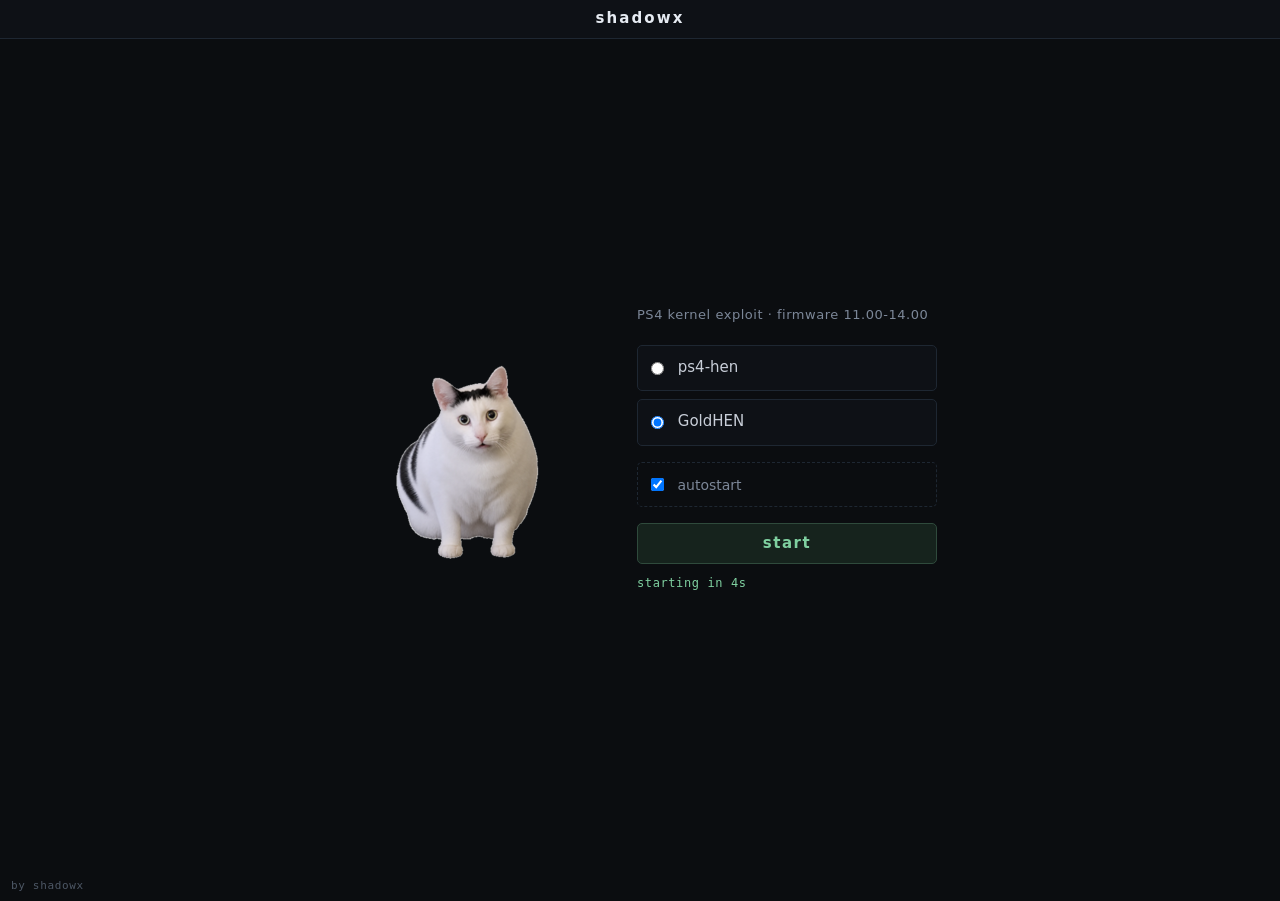
<file: index.html>
<!doctype html>
<html class="landing" lang="en" manifest="cache.appcache">
  <head>
    <meta charset="utf-8" />
    <meta name="viewport" content="width=device-width,initial-scale=1" />
    <title>shadowx</title>
    <link rel="stylesheet" href="style.css" />
  </head>
  <body>
    <!-- Every run starts from here. The referrer guard in jb.js arms the chain
         only when it was reached from this page, so that a browser restoring
         its last session cannot re-run it unattended. -->
    <div id="brand"><b>shadowx </b></div>

    <div class="shell">
      <img class="meme" src="meme.png" alt="" />

      <main class="panel">
        <p class="lede">PS4 kernel exploit &middot; firmware 11.00-14.00</p>

        <form class="pick" id="pick">
          <label class="opt">
            <input type="radio" name="payload" value="hen" />
            <span>ps4-hen</span>
          </label>
          <label class="opt">
            <input type="radio" name="payload" value="goldhen" checked />
            <span>GoldHEN</span>
          </label>

          <label class="opt opt-auto">
            <input type="checkbox" id="auto" checked />
            <span>autostart</span>
          </label>

          <button class="btn" type="submit">start</button>
          <p class="count" id="count"></p>
          <p class="count" id="cache" aria-live="polite"></p>
        </form>
      </main>
    </div>

    <p class="byline">by shadowx</p>
    <script src="launch.js"></script>
  </body>
</html>
</file>
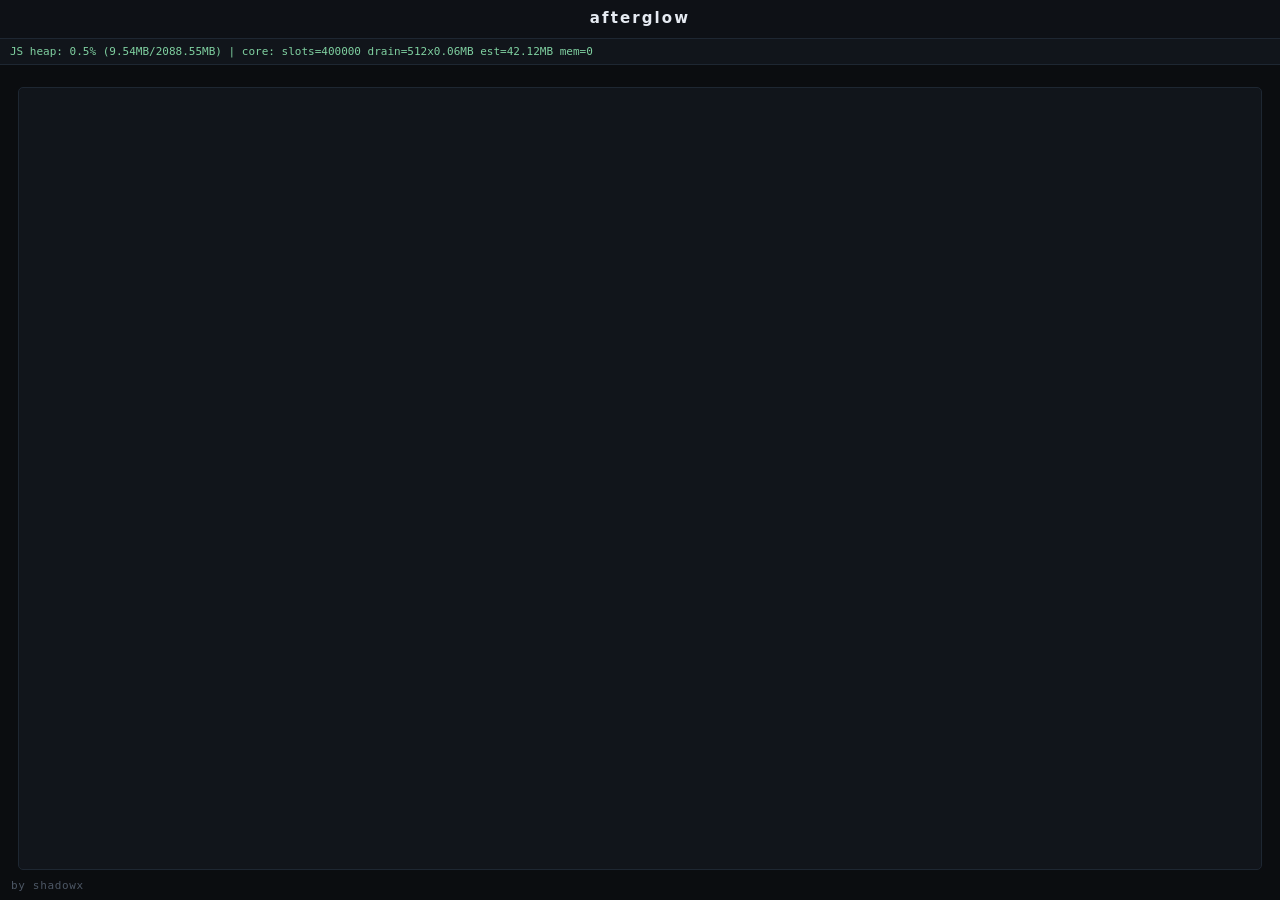
<file: jb.html>
<!doctype html>
<html lang="en" manifest="cache.appcache">
  <head>
    <meta charset="utf-8" />
    <meta name="viewport" content="width=device-width,initial-scale=1" />
    <title>shadowx</title>
    <!-- This page carries its own styles and starts its own module, and it
         loads NOTHING else. That duplicates a little of style.css, and it is
         deliberate: every subresource is one more allocation and one more
         timing shift in the process that core.js is about to groom, and this
         exploit is decided by exactly that. The landing page may use the
         shared stylesheet; this one may not. -->
    <style>
      :root {
        --bg: #0b0d10;
        --panel: #0e1116;
        --sunk: #11151b;
        --line: #1e2732;
        --fg: #c8ced8;
        --bright: #e6ebf2;
        --dim: #7c8798;
        --faint: #4d5765;
        --ok: #7fd0a0;
        --bad: #d08a7f;
        --warn: #d8c07f;
        --sans: "Segoe UI", system-ui, sans-serif;
        --mono: Consolas, "DejaVu Sans Mono", monospace;
      }
      * {
        box-sizing: border-box;
      }
      html,
      body {
        margin: 0;
        padding: 0;
        min-height: 100%;
        background: var(--bg);
        color: var(--fg);
        font: 15px/1.45 var(--sans);
      }
      #brand {
        padding: 8px 10px;
        border-bottom: 1px solid var(--line);
        background: var(--panel);
        text-align: center;
      }
      #brand b {
        color: var(--bright);
        font-size: 15px;
        font-weight: 700;
        letter-spacing: 0.14em;
      }
      /* The live heap readout sits in the flow under the bar. Nothing here
         scrolls the document itself, so it stays in view without being
         positioned over the wordmark. */
      #ramBox {
        overflow: hidden;
        padding: 5px 10px;
        border-bottom: 1px solid var(--line);
        background: var(--sunk);
        color: var(--ok);
        font: 11px/1.4 var(--mono);
        text-overflow: ellipsis;
        white-space: nowrap;
      }
      /* Running: a spinner under the bar. jb.js switches the body to .done,
         .fail or .log. */
      #spin {
        position: fixed;
        top: calc(50% + 20px);
        left: 50%;
        width: 46px;
        height: 46px;
        margin: -23px 0 0 -23px;
        border: 4px solid var(--line);
        border-top-color: var(--ok);
        border-radius: 50%;
        animation: spin 0.9s linear infinite;
      }
      @keyframes spin {
        to {
          transform: rotate(360deg);
        }
      }
      #msg {
        position: fixed;
        top: 50%;
        left: 0;
        right: 0;
        transform: translateY(-50%);
        display: none;
        text-align: center;
        font-size: 16px;
        letter-spacing: 0.5px;
      }
      #state,
      #out {
        display: none;
      }
      body.done #spin,
      body.fail #spin {
        display: none;
      }
      body.fail #msg {
        display: block;
      }
      body.done #msg {
        display: block;
        color: var(--ok);
        font-weight: 700;
        letter-spacing: 2px;
      }
      /* ?log=1 -- the full step log. Laid out with flex rather than by
         subtracting a header height from 100vh. */
      body.log {
        display: flex;
        flex-direction: column;
        height: 100vh;
      }
      body.log #spin,
      body.log #msg {
        display: none;
      }
      body.log #wrap {
        display: flex;
        flex-direction: column;
        flex: 1;
        min-height: 0;
        padding: 14px 18px 30px;
      }
      body.log #state {
        display: block;
        margin: 0 0 8px;
        font-size: 22px;
        font-weight: 700;
      }
      body.log #out {
        display: block;
        flex: 1;
        min-height: 0;
        overflow-y: auto;
        padding: 10px 12px;
        border: 1px solid var(--line);
        border-radius: 5px;
        background: var(--sunk);
        font: 12px/1.45 var(--mono);
        white-space: pre-wrap;
      }
      /* The retry notice, raised by jb.js when the chain throws or stalls. */
      .notice {
        margin: 1em 0;
        padding: 0.7em 1em;
        border: 2px solid #e66;
        background: #2a1414;
        color: #f99;
        font: 700 20px/1.4 var(--sans);
      }
      .byline {
        position: fixed;
        bottom: 9px;
        left: 11px;
        margin: 0;
        color: var(--faint);
        font: 11px/1 var(--mono);
        letter-spacing: 0.06em;
      }
      .ok {
        color: var(--ok);
      }
      .bad {
        color: var(--bad);
      }
      .warn {
        color: var(--warn);
      }
      code {
        color: #9fb3d0;
      }
    </style>
  </head>
  <body>
    <!-- jb.js owns the body class: .log while the step log is shown, .done or
         .fail once the chain has settled. The ids below are its contract --
         #ramBox, #msg, #state and #out are read by name. -->
    <div id="brand"><b>afterglow</b></div>
    <div id="ramBox">RAM: checking...</div>
    <div id="spin"></div>
    <div id="msg">Restart your console</div>
    <div id="wrap">
      <div id="state"></div>
      <div id="out"></div>
    </div>
    <p class="byline">by shadowx</p>
    <script type="module">
      import "./jb.js";
    </script>
  </body>
</html>
</file>
<file: style.css>
/* shadowx -- shared styling for the landing page and the run page.

   The page kind sits on <html> (.landing / .run), never on <body>: jb.js owns
   the body classes .log, .done and .fail and replaces them wholesale, so a
   page-kind class on <body> would not survive the first state change. */

:root {
  --bg: #0b0d10;
  --panel: #0e1116;
  --sunk: #11151b;
  --line: #1e2732;

  --fg: #c8ced8;
  --bright: #e6ebf2;
  --dim: #7c8798;
  --faint: #4d5765;

  --ok: #7fd0a0;
  --bad: #d08a7f;
  --warn: #d8c07f;

  --sans: "Segoe UI", system-ui, sans-serif;
  --mono: Consolas, "DejaVu Sans Mono", monospace;
}

* {
  box-sizing: border-box;
}

html,
body {
  margin: 0;
  padding: 0;
  min-height: 100%;
  background: var(--bg);
  color: var(--fg);
  font: 15px/1.45 var(--sans);
}

/* --- the bar at the top of both pages ----------------------------------- */

#brand {
  padding: 8px 10px;
  border-bottom: 1px solid var(--line);
  background: var(--panel);
  text-align: center;
}

#brand b {
  color: var(--bright);
  font-size: 15px;
  font-weight: 700;
  letter-spacing: 0.14em;
  vertical-align: middle;
}

.byline {
  position: fixed;
  bottom: 9px;
  left: 11px;
  z-index: 9;
  margin: 0;
  color: var(--faint);
  font: 11px/1 var(--mono);
  letter-spacing: 0.06em;
}

/* --- landing page ------------------------------------------------------- */

.shell {
  display: flex;
  align-items: center;
  justify-content: center;
  flex-wrap: wrap;
  gap: 34px;
  min-height: calc(100vh - 38px);
  padding: 28px 20px 46px;
}

.meme {
  width: 260px;
  max-width: 44vw;
  height: auto;
}

.panel {
  width: 300px;
}

.lede {
  margin: 0 0 1.6em;
  color: var(--dim);
  font-size: 13px;
  letter-spacing: 0.04em;
}

.pick {
  margin: 0;
}

.opt {
  display: block;
  margin-bottom: 8px;
  padding: 11px 13px;
  border: 1px solid var(--line);
  border-radius: 5px;
  background: var(--panel);
  cursor: pointer;
}

.opt:hover {
  border-color: #2b3a4c;
}

.opt input {
  margin: 0 9px 0 0;
  vertical-align: middle;
}

.opt span {
  vertical-align: middle;
}

/* The autostart switch is a different kind of choice from the payload
   radios, so it sits apart from them rather than looking like a third one. */
.opt-auto {
  margin-top: 16px;
  border-style: dashed;
  background: none;
  color: var(--dim);
  font-size: 14px;
}

.btn {
  display: block;
  width: 100%;
  margin-top: 16px;
  padding: 0.8em 1.4em;
  border: 1px solid #2f4a3c;
  border-radius: 5px;
  background: #16231d;
  color: var(--ok);
  font: 700 15px/1 var(--sans);
  letter-spacing: 0.1em;
  cursor: pointer;
}

.btn:hover,
.btn:focus {
  border-color: var(--ok);
  outline: none;
}

.count {
  margin: 12px 0 0;
  min-height: 1.2em;
  color: var(--ok);
  font: 12px/1.2 var(--mono);
  letter-spacing: 0.05em;
}

/* --- run page ----------------------------------------------------------- */

/* Running: a spinner under the bar. jb.js switches the body to .done, .fail
   or .log. */
#spin {
  position: fixed;
  top: calc(50% + 20px);
  left: 50%;
  width: 46px;
  height: 46px;
  margin: -23px 0 0 -23px;
  border: 4px solid var(--line);
  border-top-color: var(--ok);
  border-radius: 50%;
  animation: spin 0.9s linear infinite;
}

@keyframes spin {
  to {
    transform: rotate(360deg);
  }
}

#msg {
  position: fixed;
  top: 50%;
  left: 0;
  right: 0;
  transform: translateY(-50%);
  display: none;
  text-align: center;
  font-size: 16px;
  letter-spacing: 0.5px;
}

#wrap {
  padding: 0;
}

#state,
#out {
  display: none;
}

body.done #spin,
body.fail #spin {
  display: none;
}

body.fail #msg {
  display: block;
}

body.done #msg {
  display: block;
  color: var(--ok);
  font-weight: 700;
  letter-spacing: 2px;
}

/* ?log=1 -- the full step log. The column is laid out with flex rather than
   by subtracting the header height from 100vh: the log then keeps filling
   the page whatever the strip above it ends up being. */
body.log {
  display: flex;
  flex-direction: column;
  height: 100vh;
}

body.log #spin,
body.log #msg {
  display: none;
}

body.log #wrap {
  display: flex;
  flex-direction: column;
  flex: 1;
  min-height: 0;
  padding: 14px 18px 30px;
}

body.log #state {
  display: block;
  margin: 0 0 8px;
  font-size: 22px;
  font-weight: 700;
}

body.log #out {
  display: block;
  flex: 1;
  min-height: 0;
  overflow-y: auto;
  padding: 10px 12px;
  border: 1px solid var(--line);
  border-radius: 5px;
  background: var(--sunk);
  font: 12px/1.45 var(--mono);
  white-space: pre-wrap;
}

/* The live heap readout sits in the flow under the bar. Nothing on this page
   scrolls the document itself -- the log has its own scroll box -- so it
   stays in view without being positioned over the wordmark. */
#ramBox {
  overflow: hidden;
  padding: 5px 10px;
  border-bottom: 1px solid var(--line);
  background: var(--sunk);
  color: var(--ok);
  font: 11px/1.4 var(--mono);
  text-overflow: ellipsis;
  white-space: nowrap;
}

/* The retry notice, raised by jb.js when the chain throws or stalls. */
.notice {
  margin: 1em 0;
  padding: 0.7em 1em;
  border: 2px solid #e66;
  background: #2a1414;
  color: #f99;
  font: 700 20px/1.4 var(--sans);
}

.ok {
  color: var(--ok);
}

.bad {
  color: var(--bad);
}

.warn {
  color: var(--warn);
}

code {
  color: #9fb3d0;
}
</file>
